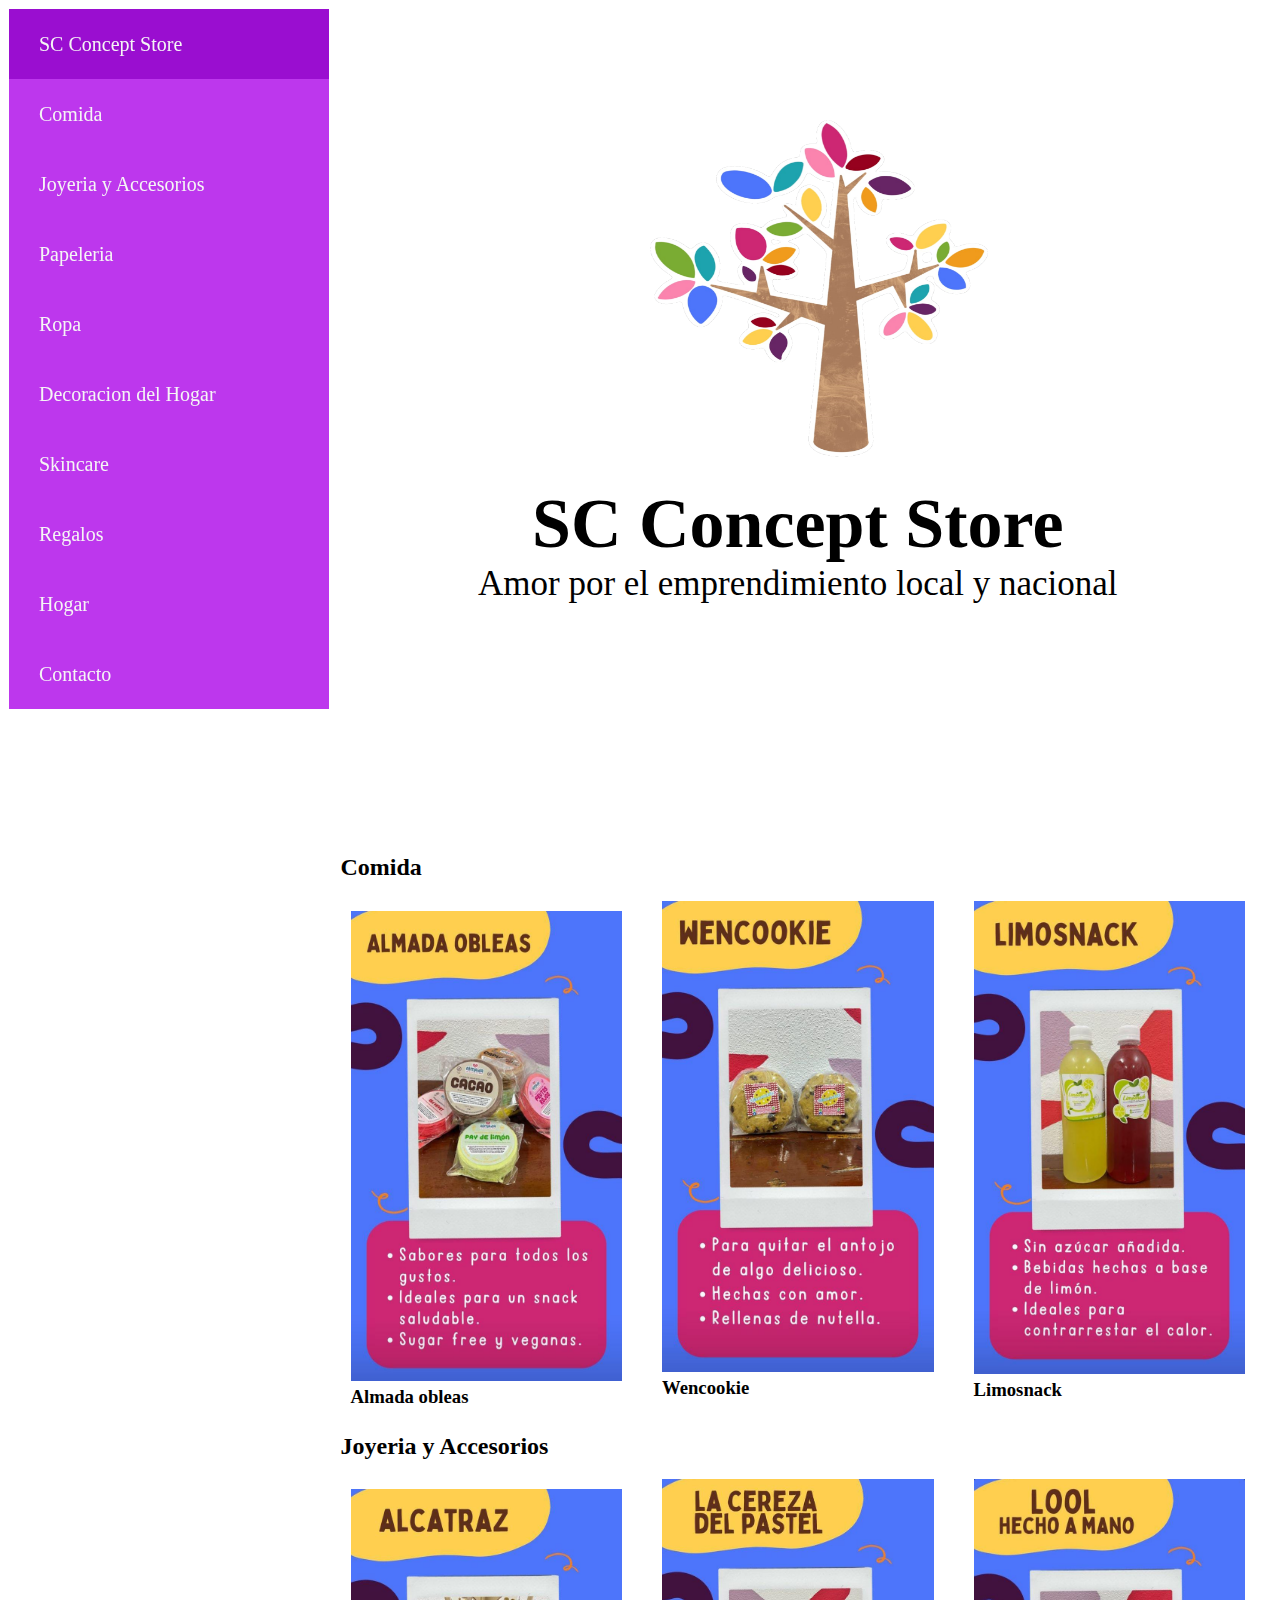
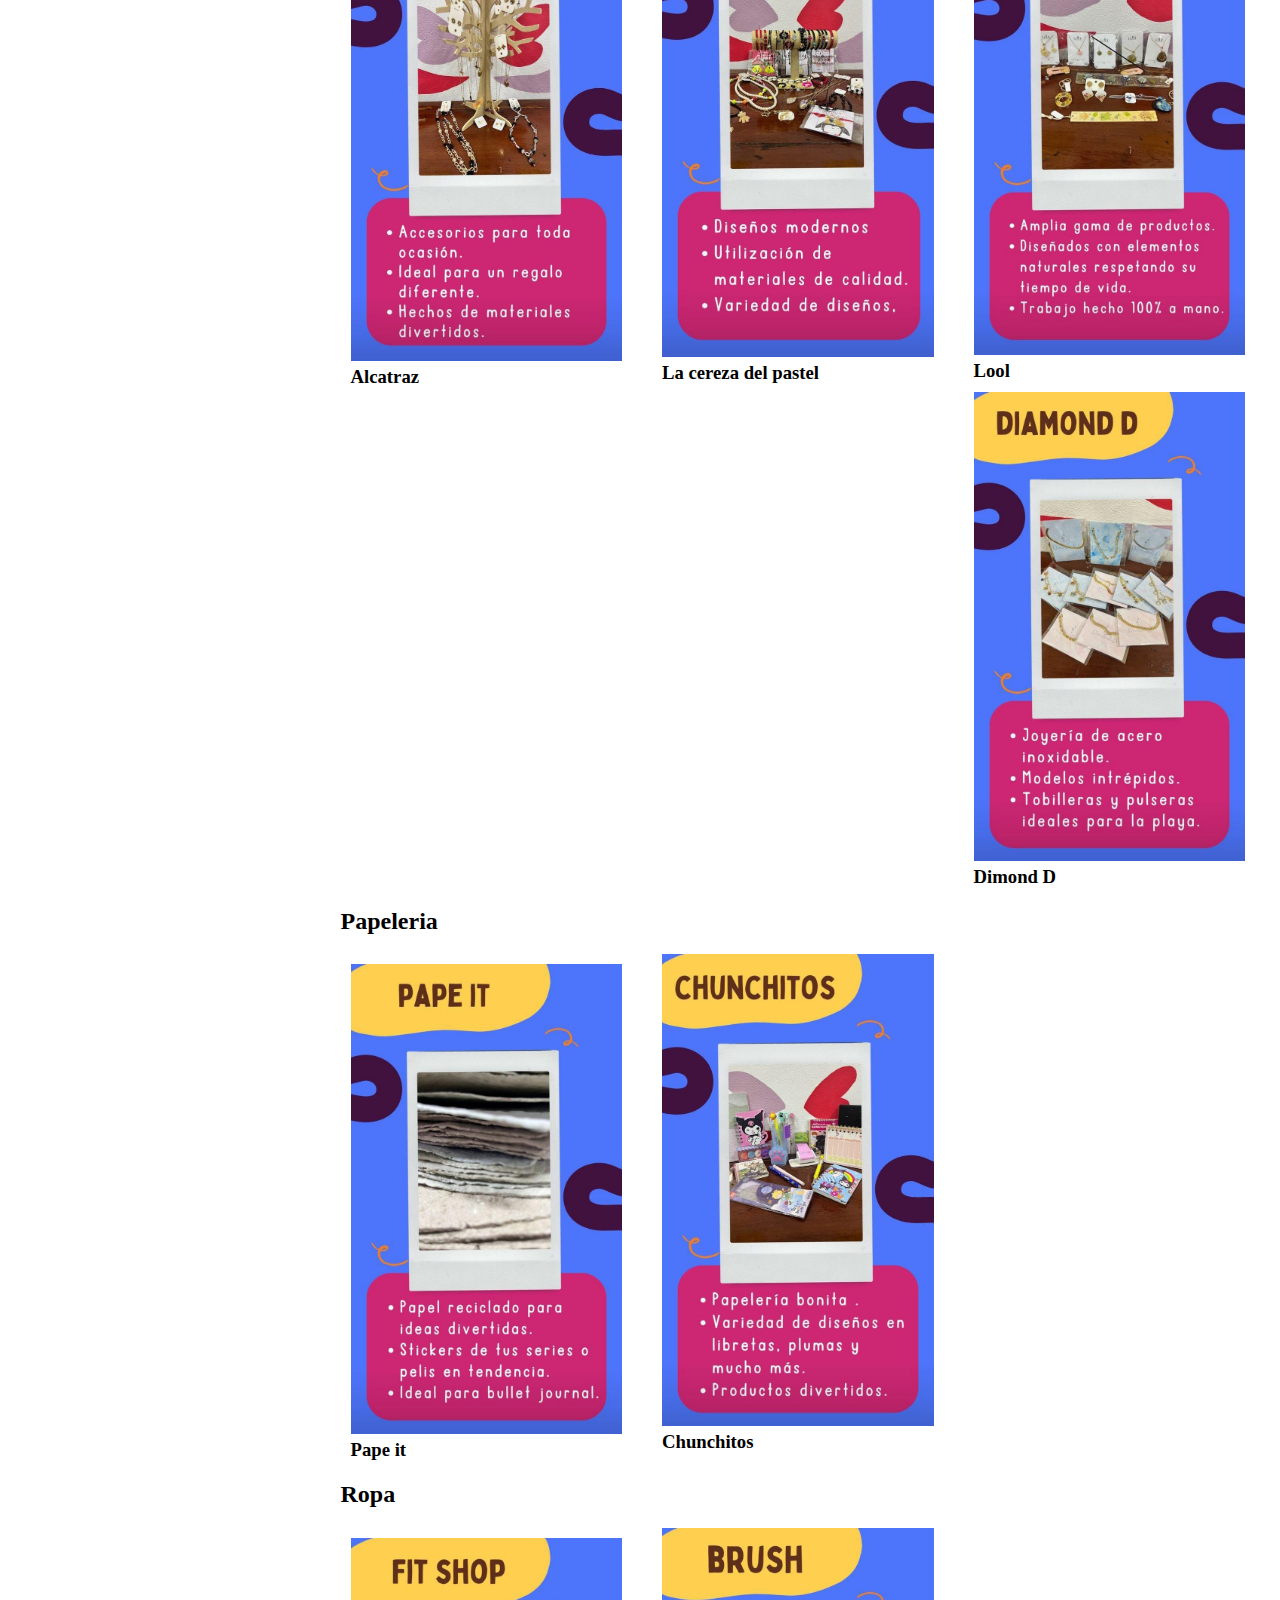
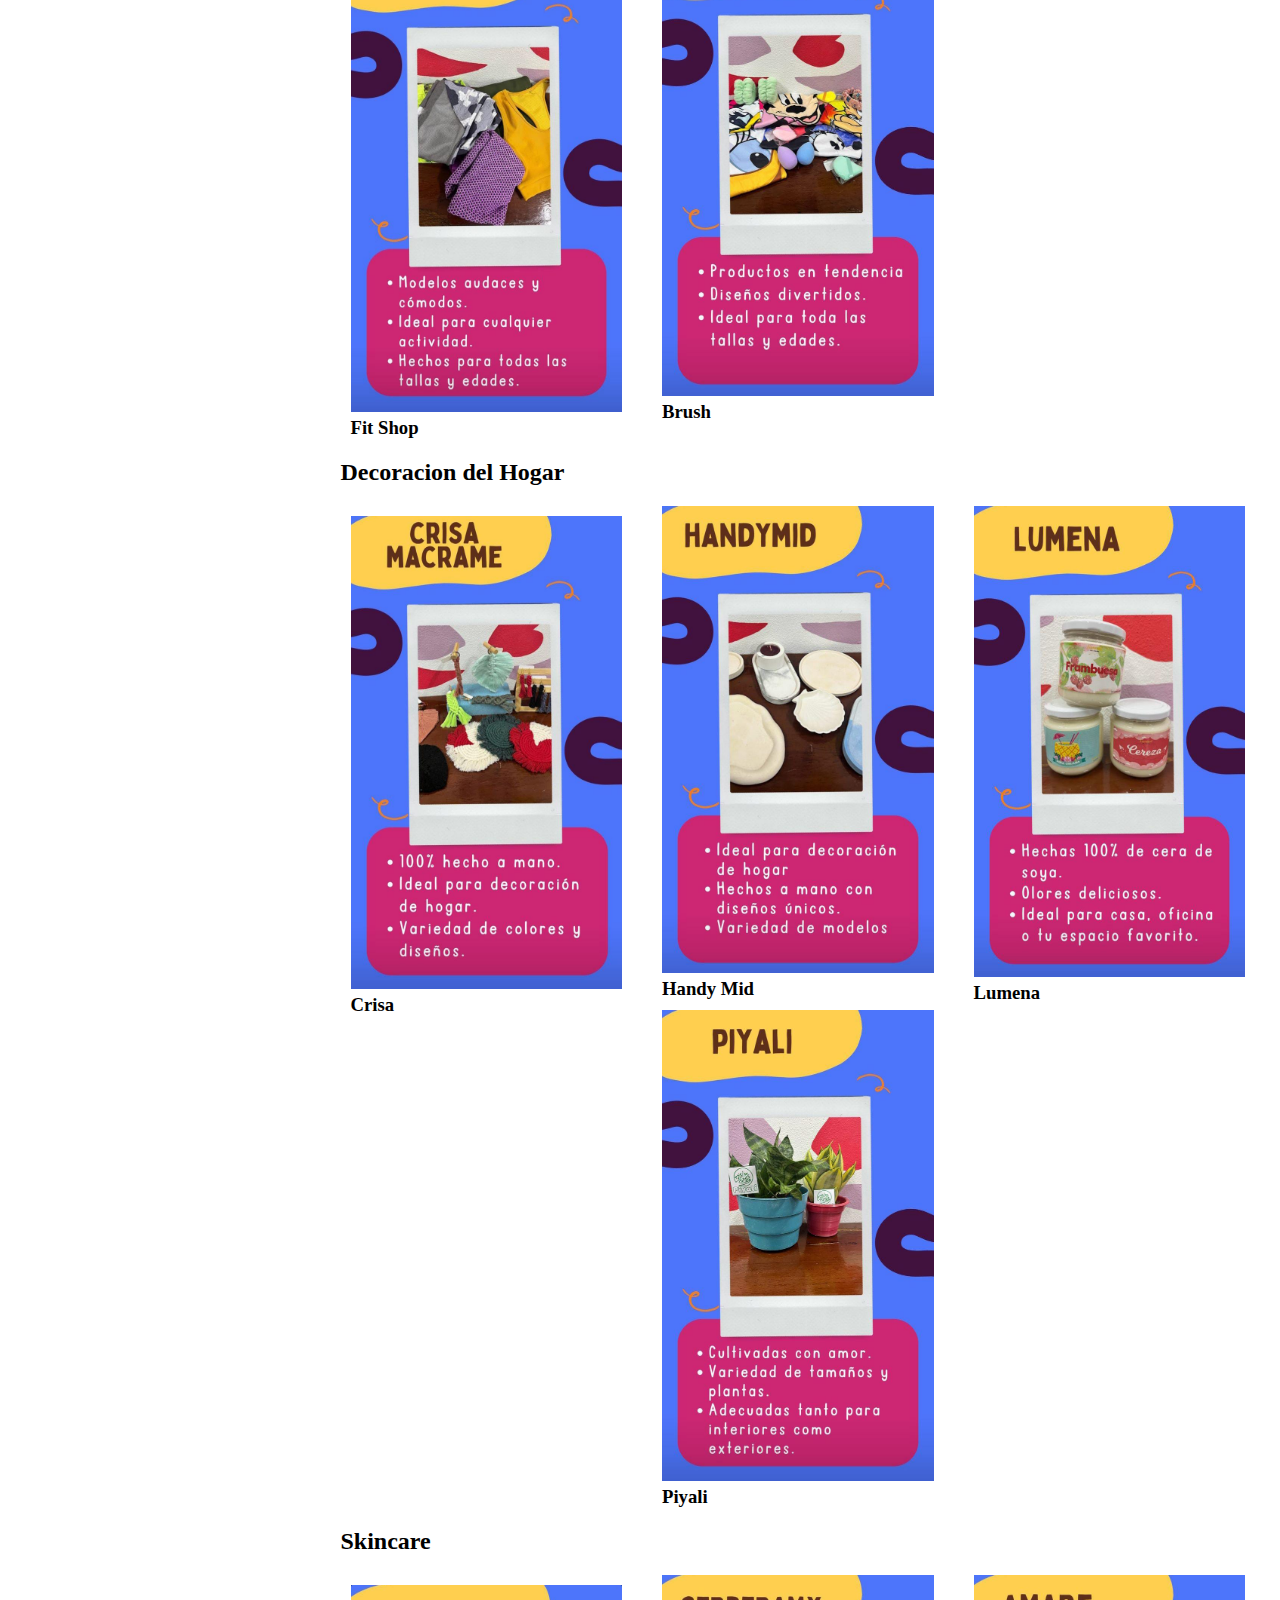
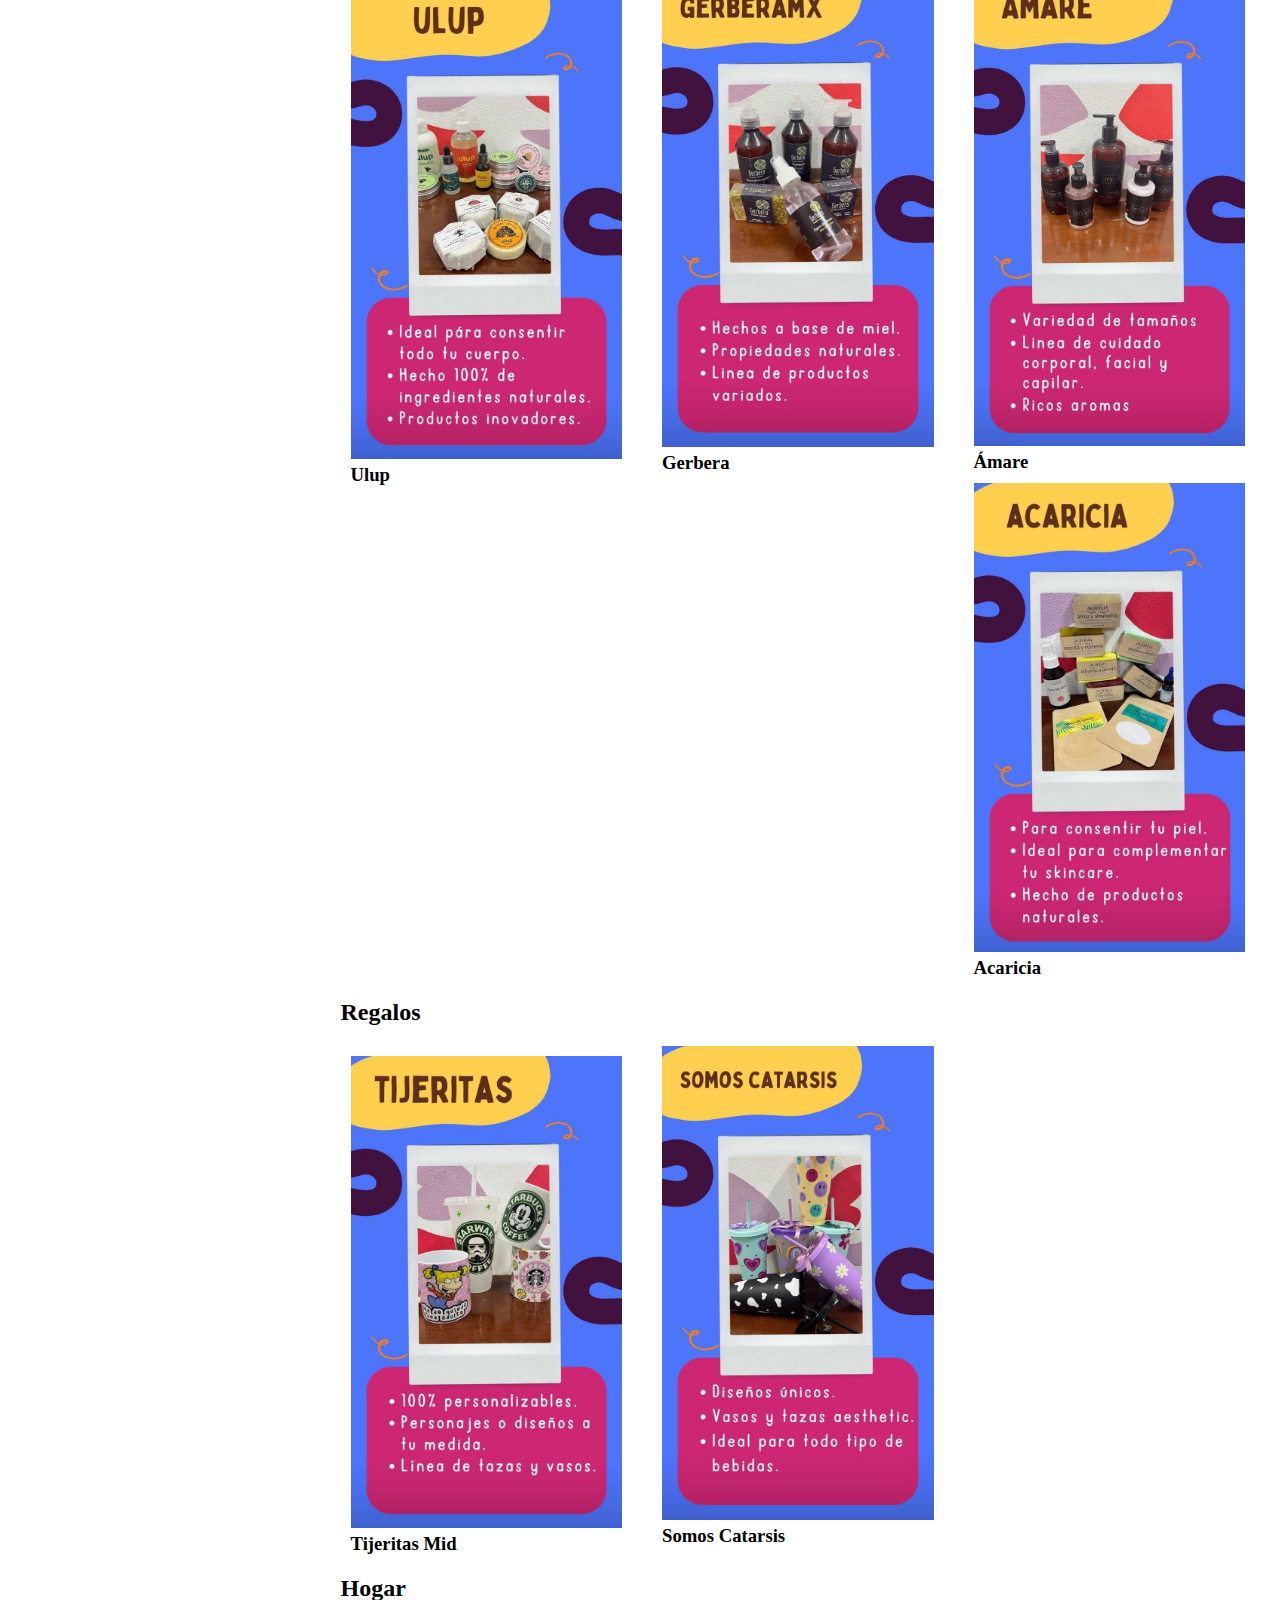
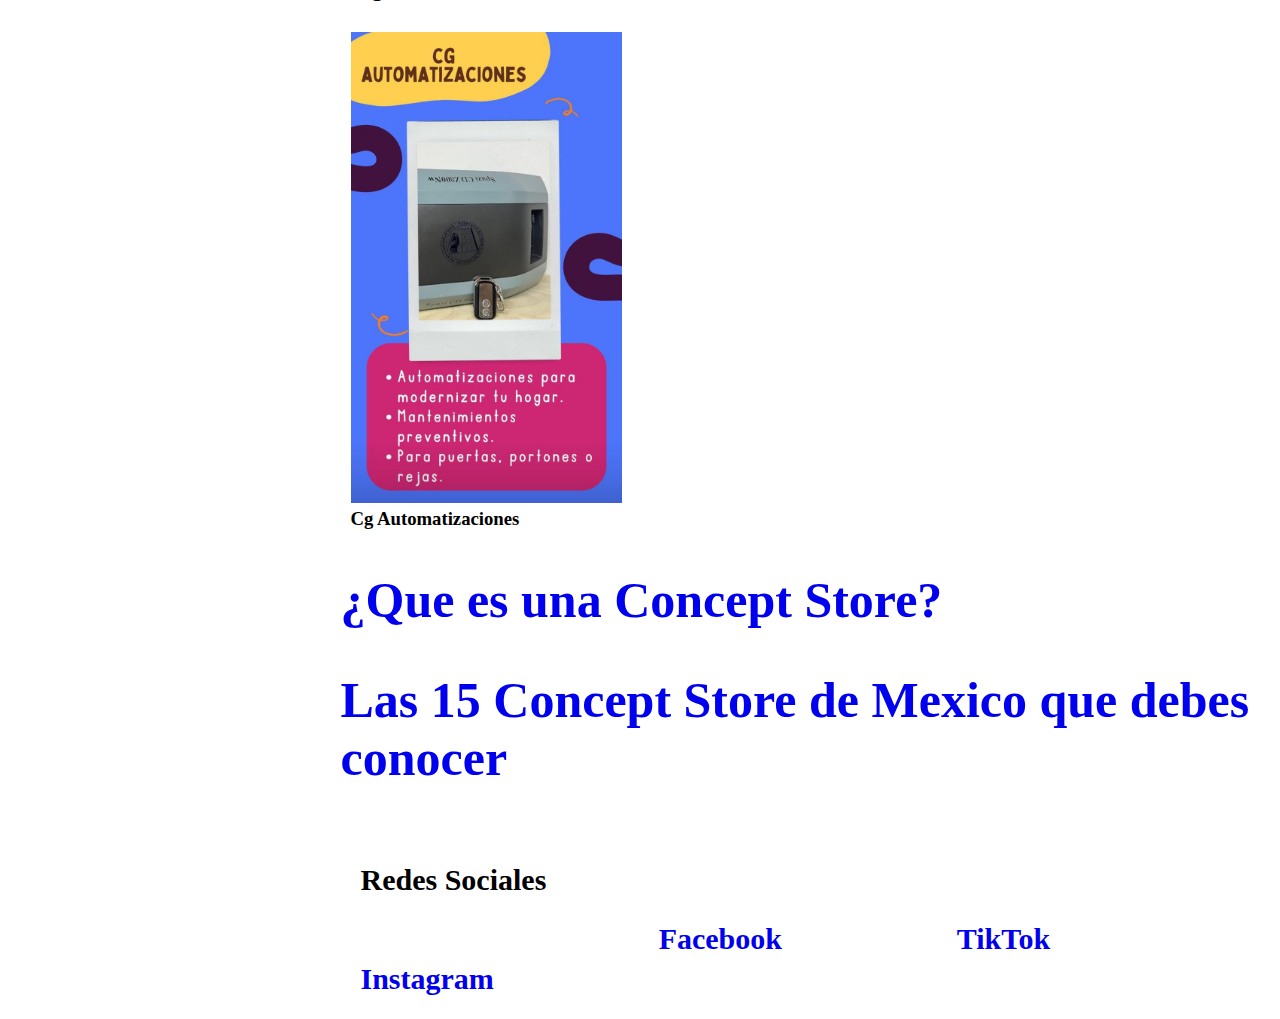
<file: Tienda/index.html>
<!DOCTYPE html>
<html lang="en">
<head>
    <meta charset="UTF-8">
    <meta http-equiv="X-UA-Compatible" content="IE=edge">
    <meta name="viewport" content="width=device-width, initial-scale=1.0">
    <link rel="stylesheet" href="css/style.css">
    <title>SC Concept Store</title>
  
</head>
<body>
    <Header>
        <nav>
            <ul>
                <li id="top"><a href="#home">SC Concept Store</a></li>
                <li><a href="#com">Comida</a></li>
                <li><a href="#JA">Joyeria y Accesorios</a></li>
                <li><a href="#pape">Papeleria</a></li>
                <li><a href="#ropa">Ropa</a></li>
                <li><a href="#dh">Decoracion del Hogar</a></li>
                <li><a href="#sc">Skincare</a></li>
                <li><a href="#rg">Regalos</a></li>
                <li><a href="#hg">Hogar</a></li>
                <li><a href="contacto.html" >Contacto</a></li>                 
            </ul>
        </nav>
    </Header>
    <div style="margin-left: 25%; padding: 1px 16px;height: 1000px;" >
        <div class="center">
        <img id="home" src="imagenes/logopagina.png" alt="logopagina" width="400" height="350" alt="logopagina" >
    </div>
        <h1> SC Concept Store</h1>
        <p id="frase" >Amor por el emprendimiento local y nacional</p>
    
    <h2 id="com"> Comida</h2>
    <div class="newspaper">
    <article>
        <section>
            
            <h3> <img src="imagenes/almadaobleas.jpeg" alt="productoydescripcion" style="width: 100%;"> Almada obleas</h3>
            
            <h3 id="wencookie" > <img src="imagenes/weencokie.jpeg" alt="productoydescripcion" style="width: 100%;"> Wencookie</h3>
            
            <h3 id="Limosnack"> <img src="imagenes/limosnack.jpeg" alt="productoydescripcion" style="width: 100%;" > Limosnack</h3>
            
            
        </section>
    </div>
    </article>
    <h2 id="JA">Joyeria y Accesorios</h2>
    <div class="newspaper">
    <article>
        <section>
            
            <h3> <img src="imagenes/alcatraz.jpeg" alt="productoydescripcion" style="width: 100%;"> Alcatraz</h3>
            
            <h3> <img src="imagenes/cereza.jpeg" alt="productoydescripcion" style="width: 100%;" > La cereza del pastel</h3>
            
            <h3> <img src="imagenes/lool.jpeg" alt="productoydescripcion" style="width: 100%;"> Lool</h3>
            
            <h3> <img src="imagenes/diamondd.jpeg" alt="productoydescripcion" style="width: 100%;"> Dimond D</h3>
    

        </section>
    </article>
    </div>
    <h2 id="pape">Papeleria</h2>
    <div class="newspaper">
    <article>
        <section>
            
            <h3> <img src="imagenes/pape it.jpeg" alt="productoydescripcion" style="width: 100%;"> Pape it</h3>
            <h3> <img src="imagenes/chunchitos.jpeg" alt="productoydescripcion" style="width: 100%;"> Chunchitos</h3>
    
        </section>
    </article>
</div>
    <h2 id="ropa" >Ropa</h2>
    <div class="newspaper">
    <article>
        <section>
           
            <h3> <img src="imagenes/fitshop.jpeg" alt="productoydescripcion" style="width: 100%;"> Fit Shop</h3>
            <h3> <img src="imagenes/brush.jpeg" alt="productoydescripcion" style="width: 100%;"> Brush</h3>
           
        </section>
    </article>
</div>
    <h2 id="dh" >Decoracion del Hogar</h2>
    <div class="newspaper">
    <article>
        <section>
            
            <h3> <img src="imagenes/crisa.jpeg" alt="productoydescripcion" style="width: 100%;"> Crisa</h3>
            <h3> <img src="imagenes/handymid.jpeg" alt="productoydescripcion" style="width: 100%;"> Handy Mid</h3>
            <h3> <img src="imagenes/piyali.jpeg" alt="productoydescripcion" style="width: 100%;"> Piyali</h3>
            <h3> <img src="imagenes/lumena.jpeg" alt="productoydescripcion" style="width: 100%;"> Lumena</h3>
            

        </section>
    </article>
</div>
    <h2 id="sc" >Skincare</h2>
    <div class="newspaper">
    <article>
        <section>
            <h3> <img src="imagenes/ulup.jpeg" alt="productoydescripcion" style="width: 100%;"> Ulup</h3>
            <h3> <img src="imagenes/gerberamx.jpeg" alt="productoydescripcion" style="width: 100%;"> Gerbera</h3>
            <h3> <img src="imagenes/amare.jpeg" alt="productoydescripcion" style="width: 100%;"> Ámare</h3>
            <h3> <img src="imagenes/acaricia.jpeg" alt="productoydescripcion" style="width: 100%;"> Acaricia</h3>
           

        </section>
    </article>
</div>
    <h2 id="rg" >Regalos</h2>
    <div class="newspaper">
    <article>
        <section>
            
            <h3> <img src="imagenes/tijeritas.jpeg" alt="productoydescripcion" style="width: 100%;"> Tijeritas Mid</h3>
            <h3> <img src="imagenes/somoscatarsis.jpeg" alt="productoydescripcion" style="width: 100%;"> Somos Catarsis</h3>
      
        </section>
    </article>
</div>
    <h2 id="hg" >Hogar</h2>
    <div class="newspaper">
    <article>
        <section>
            
            <h3> <img src="imagenes/cgautomatizaciones.jpeg" alt="productoydescripcion" style="width: 100%;"> Cg Automatizaciones</h3>
      
        </section>
    </article>
</div>
<section id="paginaexterna" >
<h2 > <a href="https://www.lacomercial.info/es/blog/lifestyle/concept-stores-la-nueva-tendencia-de-tiendas-lifestyle#:~:text=%C2%BFQu%C3%A9%20es%20una%20Concept%20Store,se%20mezclan%20sin%20normas%20establecidas."> ¿Que es una Concept Store? </a>  </h2>
<h2> <a href="https://www.katarsiamoda.com/concept-stores/"> Las 15 Concept Store de Mexico que debes conocer </a>  </h2>
</section>    
<footer id="contacto" >
        
        <h2>Redes Sociales</h2>
        <div class="newspaper">
        <h4> <a href="https://www.instagram.com/sc_conceptstore/">Instagram</a> </h4>
        <h4> <a href="https://www.facebook.com/profile.php?id=100089902331522">Facebook</a> </h4>
        <h4> <a href="https://www.tiktok.com/@scconceptstoremx">TikTok</a> </h4>
    </div>
    </footer>
</div>
</body>
</html>
</file>
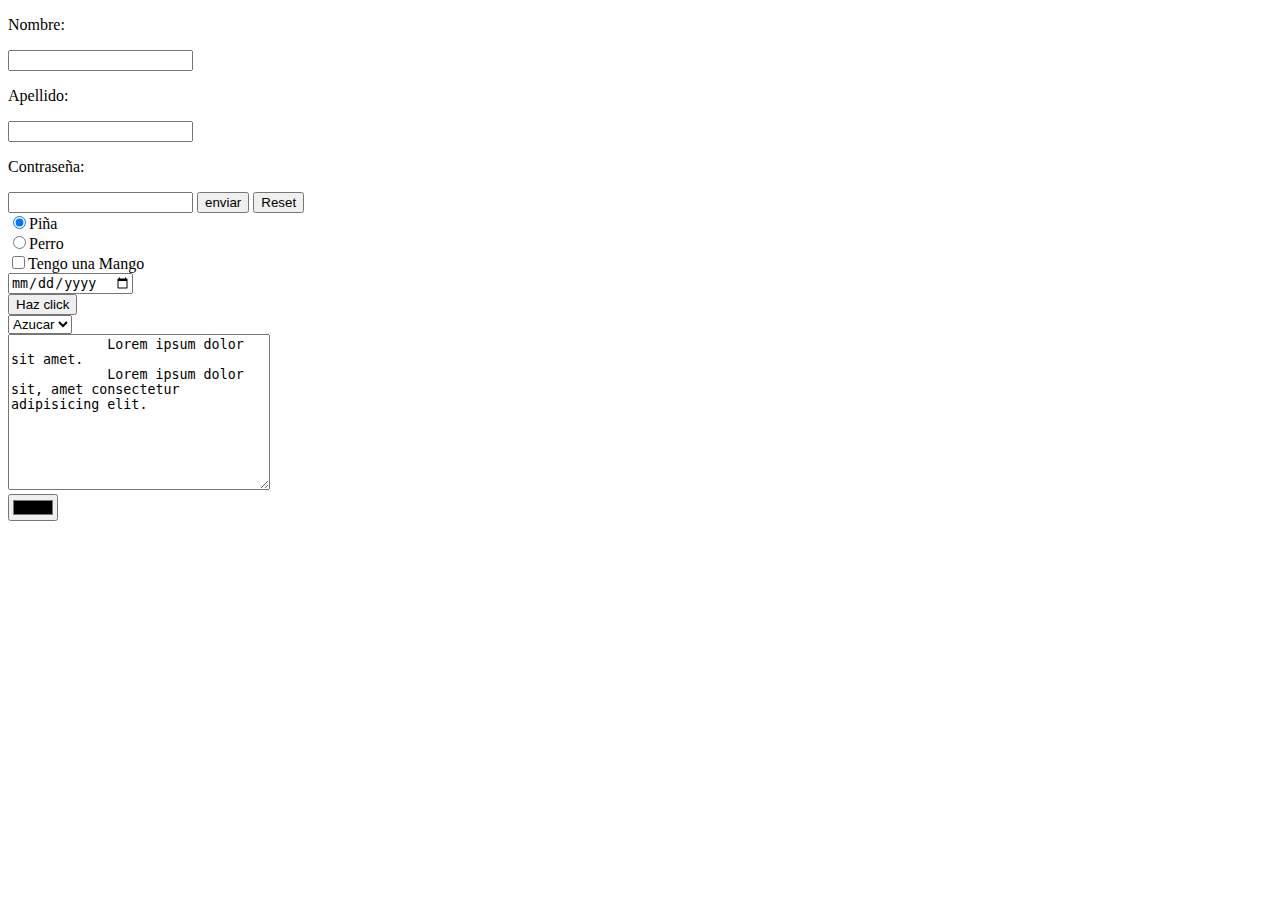
<file: 25-web-b-sur-class/Forms_2/index.html>
<!DOCTYPE html>
<html lang="es">
<head>
    <meta charset="UTF-8">
    <meta http-equiv="X-UA-Compatible" content="IE=edge">
    <meta name="viewport" content="width=device-width, initial-scale=1.0">
    <title>Formularios</title>
</head>
<body>
    <form action="">
        <p>Nombre:</p>
        <input type="text" name="nombre">
        <p>Apellido:</p>
        <input type="text" name="apellido">
        <p>Contraseña:</p>
        <input type="password" name="contraseña">
        <input type="submit" value="enviar">
        <input type="reset">
    </form>

    <form action="">
        <input type="radio" name="Grupo" value="Frutas" checked>Piña<br>
        <input type="radio" name="Grupo" value="Animales">Perro <br>
        <input type="checkbox" name="Mango" value="fruta">Tengo una Mango <br>
        <input type="date" name="Cumpleaños"> <br>
        <input type="button" onclick="alert('Hola mundo! :D')" value="Haz click">
    </form>

    <form action="">
        <select name="Lista" id="Compras">
            <option>Cereal</option>
            <option>Pan</option>
            <option selected>Azucar</option>
            <option>Leche</option>
        </select>
    </form>

    <!-- por aqui hay un error -->

    <form action="">
        <textarea name="texto" id="" cols="30" rows="10">
            Lorem ipsum dolor sit amet.
            Lorem ipsum dolor sit, amet consectetur adipisicing elit.
        </textarea> <br>
        <input type="color">
    </form>

</body>
</html>
</file>
<file: Tienda/css/style.css>
body {
    padding: 1px;

}

nav li a:hover:not(.active) {
    background-color: #8842e3b5;
}
nav li a{
    color: whitesmoke;
    background-color: rgba(176, 16, 234, 0.834);
    text-decoration: none;
    padding: 23.5px 30px;
    display: block;
    font-size: 20px;
    font-style:normal;
    

}
li#top{
    background-color: rgb(46, 6, 83);
}
nav ul{
    list-style-type: none;
    margin: 0;
    padding: 0;
    overflow: auto;
    background-color: rgba(176, 16, 234, 0.834)5;
    position: fixed;
    width: 25%;
    height: 100%;

}
p{text-align: center;}

h1{
    font-size: 70px;
    padding: 0;
    margin: 0;
    text-align: center;
}

.center{
    margin: auto;
  width: 40%;
  padding: 10px;
}
.newspaper{
    column-count: 3;
  column-gap: 20px;
  column-rule-style: none;
}
p#frase{
    padding: 0;
    margin-top : 0;
    margin-bottom: 250px;
    font-size: 35px;
}
h2#com{
    margin-top: 100px;
    padding: 0px;
}


h3{
    margin: 10px;
    padding: 0;

}
img#home{
    margin-top: 100px;
}
footer{
    margin: 10px;
    padding: 10px;
    font-size: 20px;
}
footer h4 a {
    text-decoration: none;
}
footer h4{
    font-size: 30px;
}

footer h2{
    font-size: 30px;
}
h2 a {
    text-decoration: none;

}

section#paginaexterna h2{
    font-size: 50px;
}
</file>
